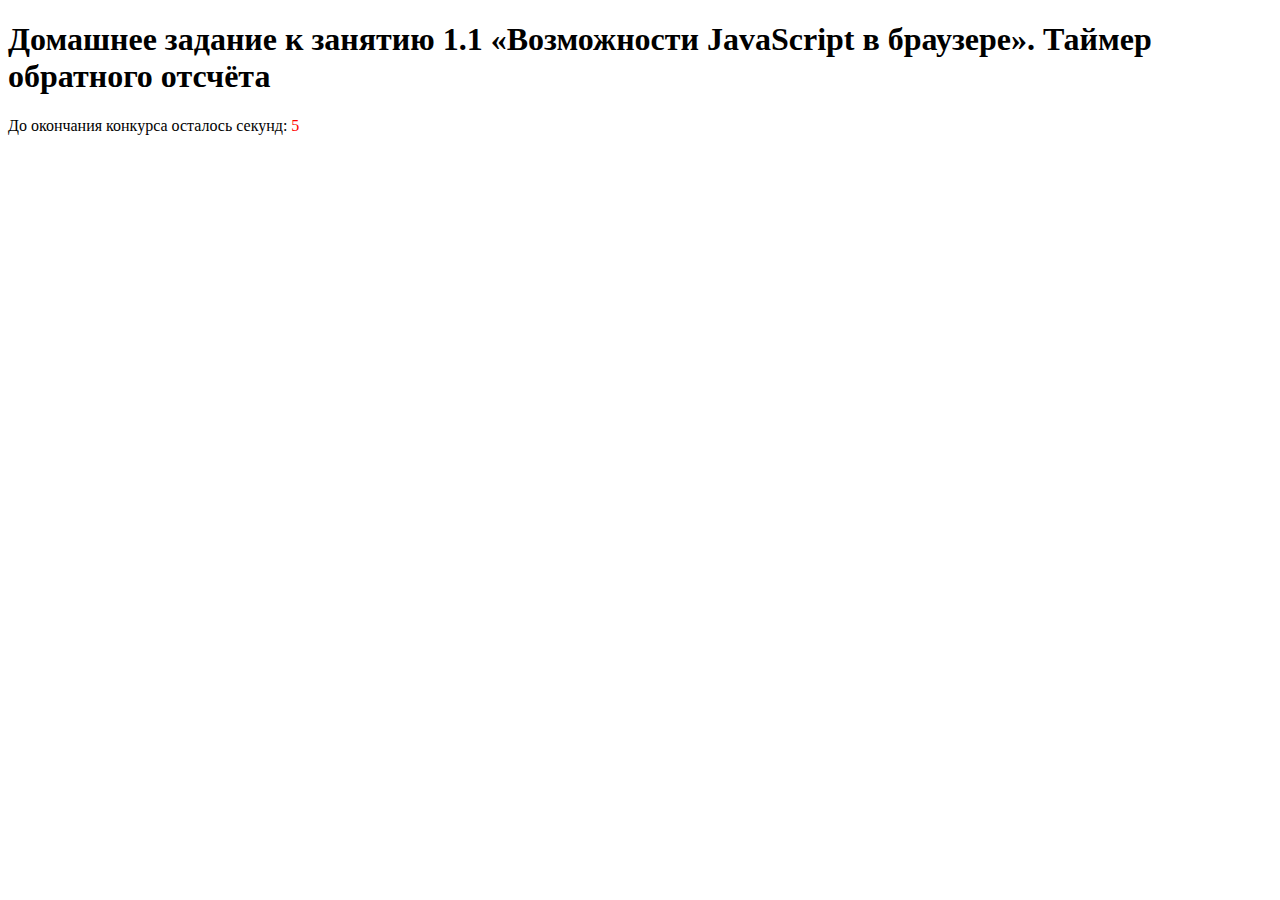
<file: Task1/index.html>
<!doctype html>
<html lang="ru">
<head>
    <meta charset="UTF-8">
    <meta name="viewport"
          content="width=device-width, user-scalable=no, initial-scale=1.0, maximum-scale=1.0, minimum-scale=1.0">
    <meta http-equiv="X-UA-Compatible" content="ie=edge">
    <link rel="stylesheet" href="task.css">
    <!-- <link rel="stylesheet" href="../../assets/css/style.css" /> -->
    <title>Таймер обратного отсчёта</title>
</head>
<body>
    <header class="header">
        <div class="logo__container">
          <a href="https://netology.ru/" class="logo__link"></a>
        </div>
        <h1 class="header__title">
            Домашнее задание к занятию 1.1 «Возможности JavaScript в браузере». Таймер обратного отсчёта
        </h1>
    </header>
    <main class="content">
        <div class="card">
            <div id="status">
                До окончания конкурса осталось секунд: <span id="timer">5</span>
            </div>
        </div>
    </main>    
    <script src="task.js"></script>
</body>
</html>
</file>
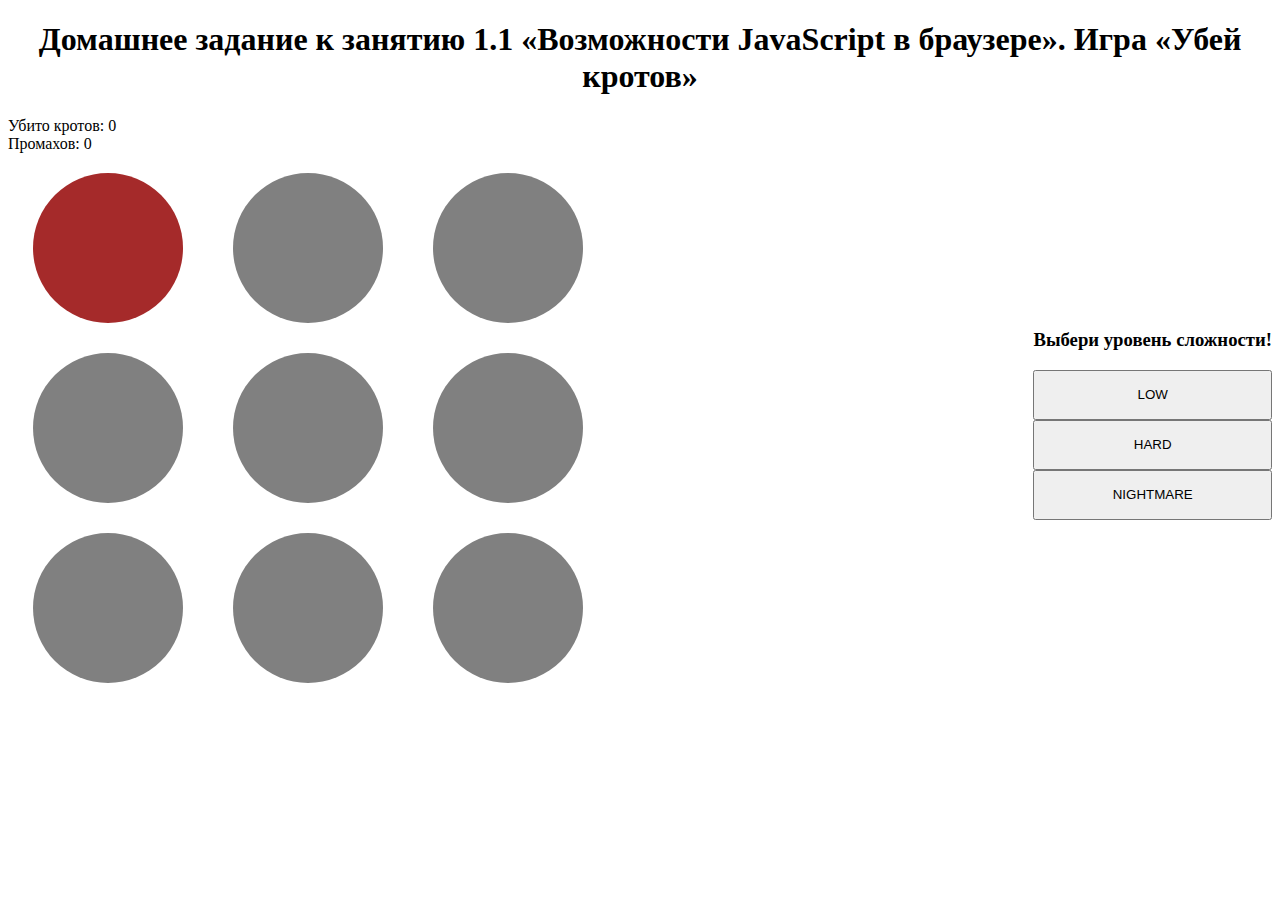
<file: Task3/task.html>
<!doctype html>
<html lang="ru">
<head>
    <meta charset="UTF-8">
    <meta name="viewport"
          content="width=device-width, user-scalable=no, initial-scale=1.0, maximum-scale=1.0, minimum-scale=1.0">
    <meta http-equiv="X-UA-Compatible" content="ie=edge">    
    <link rel="stylesheet" href="task.css">
    <title>Mole Game</title>    
</head>
<body>
    <header class="header">
        <div class="logo__container">
          <a href="https://netology.ru/" class="logo__link"></a>
        </div>
        <h1 class="header__title">
            Домашнее задание к занятию 1.1 «Возможности JavaScript в браузере». Игра «Убей кротов»
        </h1>
    </header>
    <main class="content">
        <div class="card">
            <div id="status" class="status">
                Убито кротов: <span id="dead">0</span><br>
                Промахов: <span id="lost">0</span><br>
            </div>
            <div class="hole-game">
                <div class="hole hole_has-mole" id="hole1"></div>
                <div class="hole" id="hole2"></div>
                <div class="hole" id="hole3"></div>
                <div class="hole" id="hole4"></div>
                <div class="hole" id="hole5"></div>
                <div class="hole" id="hole6"></div>
                <div class="hole" id="hole7"></div>
                <div class="hole" id="hole8"></div>
                <div class="hole" id="hole9"></div>
            </div>
        </div>
        <div class="side-block">
            <h3>Выбери уровень сложности!</h3>
            <input class="buttons" value="LOW" onclick="changeLevel(800)" type="button">
            <input class="buttons" value="HARD" onclick="changeLevel(500)" type="button">
            <input class="buttons" value="NIGHTMARE" onclick="changeLevel(100)" type="button">
        </div>
    </main>  
    <script src="base.js"></script>
    <script src="task.js"></script>
</body>
</html>
</file>
<file: Task1/task.css>
#timer {
	color: red;
}
</file>
<file: Task3/task.css>
.header__title {
  text-align: center;
}

.card {
  width: 600px;
  margin-bottom: 0;
  }
  
.hole-game {
  width: 600px;
  display: flex;
  flex-wrap: wrap;
  justify-content: space-around;
  }
  
.status {
  margin-bottom: 20px;
  }
.hole {
  width: 150px;
  height: 150px;
  margin: 0 15px 30px;
  background: gray;
  border-radius: 50%;
  }
  
.hole_has-mole {
  background-image: url(https://i.postimg.cc/rmtGV8h9/mole.png);
  background-position: center center;
  background-repeat: no-repeat;
  background-size: contain;
  background-color: brown;
  }

.content {
  display: flex;
  justify-content: space-between;
  align-items: center;
}

.side-block {
  display: flex;
  flex-direction: column;
}

.buttons {
  height: 50px;
}
</file>
